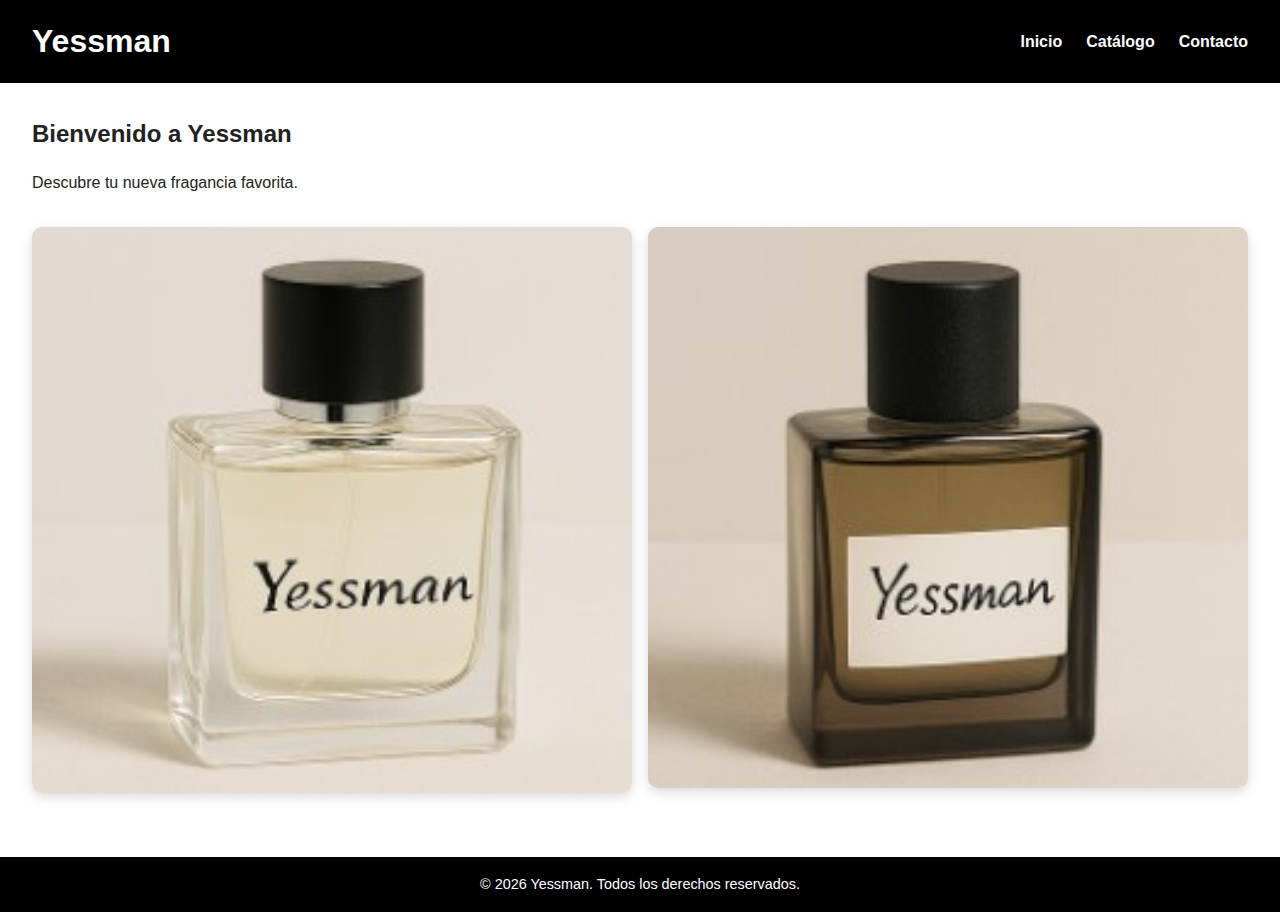
<file: Yessman_PROYECTO_FINAL/index.html>
<!DOCTYPE html>
<html lang="es">
<head>
  <meta charset="UTF-8" />
  <meta name="viewport" content="width=device-width, initial-scale=1.0" />
  <title>Yessman</title>
  <link rel="stylesheet" href="css/style.css" />
</head>
<body>
  <header>
    <h1>Yessman</h1>
    <nav>
      <ul>
        <li><a href="index.html">Inicio</a></li>
        <li><a href="catalogo.html">Catálogo</a></li>
        <li><a href="contacto.html">Contacto</a></li>
      </ul>
    </nav>
  </header>

  <main>
    <h2>Bienvenido a Yessman</h2>
    <p>Descubre tu nueva fragancia favorita.</p>
    <section class="destacados">
      <img src="img/perfume3.jpg" alt="Perfume 3" />
      <img src="img/perfume4.jpg" alt="Perfume 4" />
    </section>
  </main>

  <footer>
    <p>&copy; 2025 Yessman. Todos los derechos reservados.</p>
  </footer>
  <script src="js/main.js"></script>
</body>
</html>
</file>
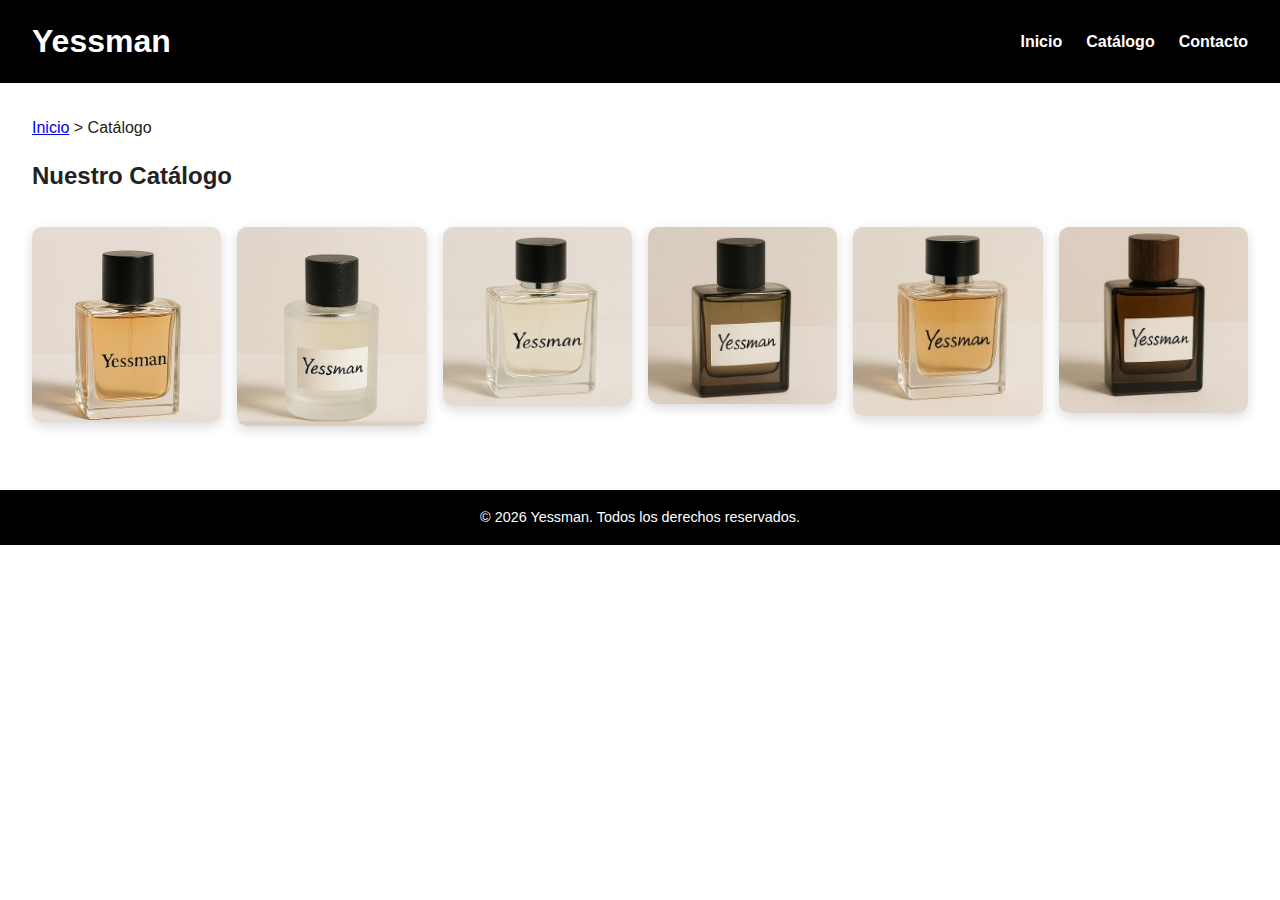
<file: Yessman_PROYECTO_FINAL/catalogo.html>
<!DOCTYPE html>
<html lang="es">
<head>
  <meta charset="UTF-8" />
  <meta name="viewport" content="width=device-width, initial-scale=1.0" />
  <title>Catálogo - Yessman</title>
  <link rel="stylesheet" href="css/style.css" />
</head>
<body>
  <header>
    <h1>Yessman</h1>
    <nav>
      <ul>
        <li><a href="index.html">Inicio</a></li>
        <li><a href="catalogo.html">Catálogo</a></li>
        <li><a href="contacto.html">Contacto</a></li>
      </ul>
    </nav>
  </header>

  <main>
    <p><a href="index.html">Inicio</a> > Catálogo</p>
    <h2>Nuestro Catálogo</h2>
    <section class="catalogo">
      <img src="img/perfume1.jpg" alt="Perfume 1" />
      <img src="img/perfume2.jpg" alt="Perfume 2" />
      <img src="img/perfume3.jpg" alt="Perfume 3" />
      <img src="img/perfume4.jpg" alt="Perfume 4" />
      <img src="img/perfume5.jpg" alt="Perfume 5" />
      <img src="img/perfume6.jpg" alt="Perfume 6" />
    </section>
  </main>

  <footer>
    <p>&copy; 2025 Yessman. Todos los derechos reservados.</p>
  </footer>
  <script src="js/main.js"></script>
</body>
</html>
</file>
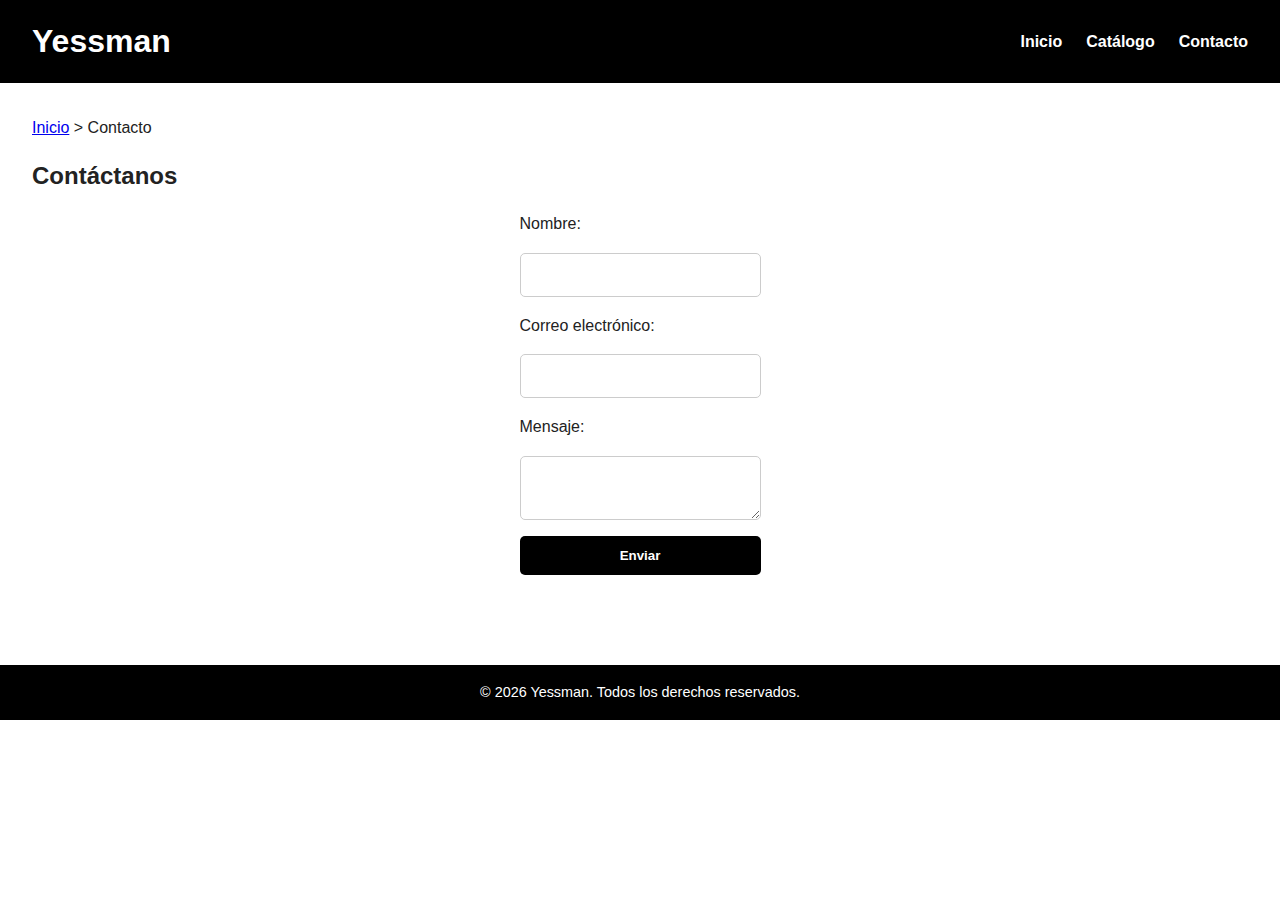
<file: Yessman_PROYECTO_FINAL/contacto.html>
<!DOCTYPE html>
<html lang="es">
<head>
  <meta charset="UTF-8" />
  <meta name="viewport" content="width=device-width, initial-scale=1.0" />
  <title>Contacto - Yessman</title>
  <link rel="stylesheet" href="css/style.css" />
</head>
<body>
  <header>
    <h1>Yessman</h1>
    <nav>
      <ul>
        <li><a href="index.html">Inicio</a></li>
        <li><a href="catalogo.html">Catálogo</a></li>
        <li><a href="contacto.html">Contacto</a></li>
      </ul>
    </nav>
  </header>

  <main>
    <p><a href="index.html">Inicio</a> > Contacto</p>
    <h2>Contáctanos</h2>
    <form id="formularioContacto">
      <label for="nombre">Nombre:</label>
      <input type="text" id="nombre" name="nombre" required>

      <label for="email">Correo electrónico:</label>
      <input type="email" id="email" name="email" required>

      <label for="mensaje">Mensaje:</label>
      <textarea id="mensaje" name="mensaje" required></textarea>

      <button type="submit">Enviar</button>
    </form>
    <p id="respuestaFormulario" style="margin-top: 10px;"></p>
  </main>

  <footer>
    <p>&copy; 2025 Yessman. Todos los derechos reservados.</p>
  </footer>
  <script src="js/main.js"></script>
</body>
</html>
</file>
<file: Yessman_PROYECTO_FINAL/css/style.css>
* {
  margin: 0;
  padding: 0;
  box-sizing: border-box;
}

html {
  scroll-behavior: smooth;
}

body {
  font-family: 'Segoe UI', sans-serif;
  background-color: #ffffff;
  color: #222;
  line-height: 1.6;
}

header {
  background-color: #000;
  color: white;
  padding: 1rem 2rem;
  display: flex;
  justify-content: space-between;
  align-items: center;
}

nav ul {
  list-style: none;
  display: flex;
  gap: 1.5rem;
}

nav ul li a {
  color: white;
  text-decoration: none;
  font-weight: bold;
}

nav ul li a:hover,
nav ul li a:focus {
  outline: 2px solid #ffcc00;
  outline-offset: 3px;
}

main {
  padding: 2rem;
  display: grid;
  grid-template-columns: repeat(12, 1fr);
  gap: 1rem;
}

h2, p, form {
  grid-column: span 12;
}

.destacados, .catalogo {
  grid-column: span 12;
  display: grid;
  grid-template-columns: repeat(auto-fit, minmax(180px, 1fr));
  gap: 1rem;
  margin-top: 1rem;
}

.destacados img, .catalogo img {
  width: 100%;
  border-radius: 10px;
  box-shadow: 0 4px 12px rgba(0,0,0,0.15);
  transition: transform 0.3s ease, box-shadow 0.3s ease;
  cursor: pointer;
}

.destacados img:hover, .catalogo img:hover {
  transform: scale(1.05);
  border: 3px solid #ffcc00;
}

form {
  display: flex;
  flex-direction: column;
  max-width: 500px;
  margin: auto;
  gap: 1rem;
}

input, textarea {
  padding: 0.75rem;
  border-radius: 5px;
  border: 1px solid #ccc;
  font-size: 1rem;
}

button {
  padding: 0.75rem;
  background-color: #000;
  color: white;
  border: none;
  font-weight: bold;
  border-radius: 5px;
  cursor: pointer;
  transition: background-color 0.3s ease;
}

button:hover {
  background-color: #ffcc00;
  color: #000;
}

footer {
  background-color: #000;
  color: white;
  text-align: center;
  padding: 1rem;
  font-size: 0.9rem;
  grid-column: span 12;
  margin-top: 2rem;
}

/* Responsive */
@media (max-width: 768px) {
  header {
    flex-direction: column;
    align-items: flex-start;
  }

  nav ul {
    flex-direction: column;
    gap: 0.5rem;
    margin-top: 1rem;
  }

  main {
    grid-template-columns: 1fr;
  }

  .destacados, .catalogo {
    grid-template-columns: 1fr;
  }
}
</file>
